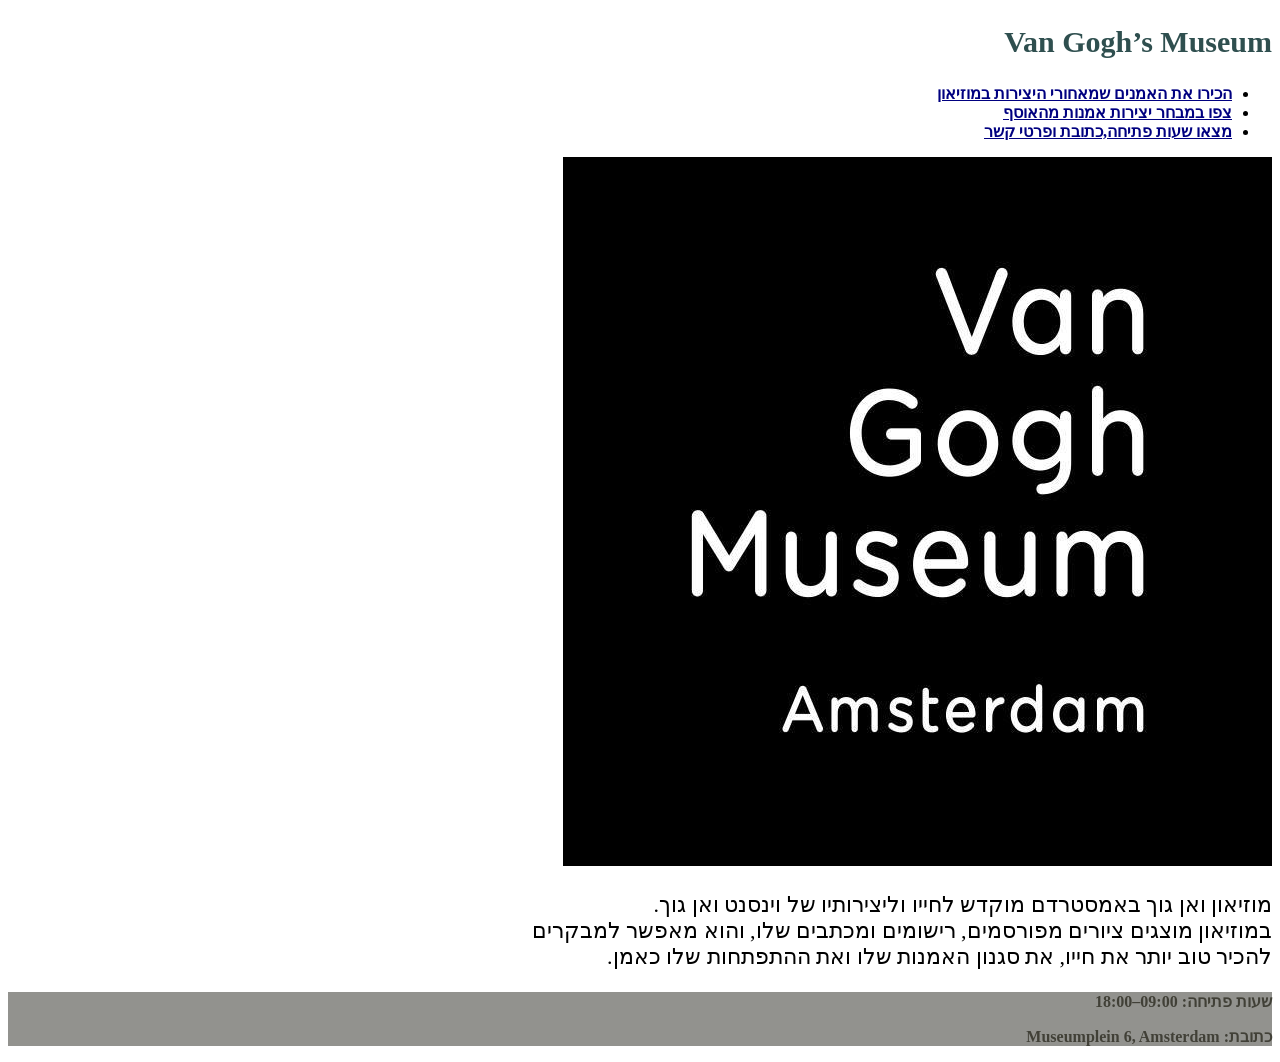
<file: index.html>
<!doctype html>
<html lang="he" dir="rtl">
  <head>
    <meta charset="UTF-8" />
    <meta name="viewport" content="width=device-width, initial-scale=1.0" />
    <title>Mini Art Museum - Home</title>
    <link rel="stylesheet" href="css/style.css" />
  </head>
  <body>
    <main>
      <section>
    <header>
      <h1>Van Gogh’s Museum</h1>
      <nav>
        <ul>
          <li>
              <a href="artists.html">הכירו את האמנים שמאחורי היצירות במוזיאון</a>
          </li>
          <li>
              <a href="gallery.html">צפו במבחר יצירות אמנות מהאוסף</a>
          </li>
          <li>
                 <a href="visit.html"> מצאו שעות פתיחה,כתובת ופרטי קשר</a>
          </li>
        </ul>
    </nav>  
    

    </header>  
    
    
    <img id="museum-image" src="img/image2.jpeg" alt="Van Gogh Museum ">
    <p id="welcome-text">

     מוזיאון ואן גוך באמסטרדם מוקדש לחייו וליצירותיו של וינסנט ואן גוך. <br>
     במוזיאון מוצגים ציורים מפורסמים, רישומים ומכתבים שלו, והוא מאפשר למבקרים <br>
     להכיר טוב יותר את חייו, את סגנון האמנות שלו ואת ההתפתחות שלו כאמן.
    </p>
    </section>
    </main>
    <footer>
       <p>שעות פתיחה: 09:00–18:00</p>
       <p>כתובת: Museumplein 6, Amsterdam</p>
    </footer>
    


    
  </body>
</html>
</file>
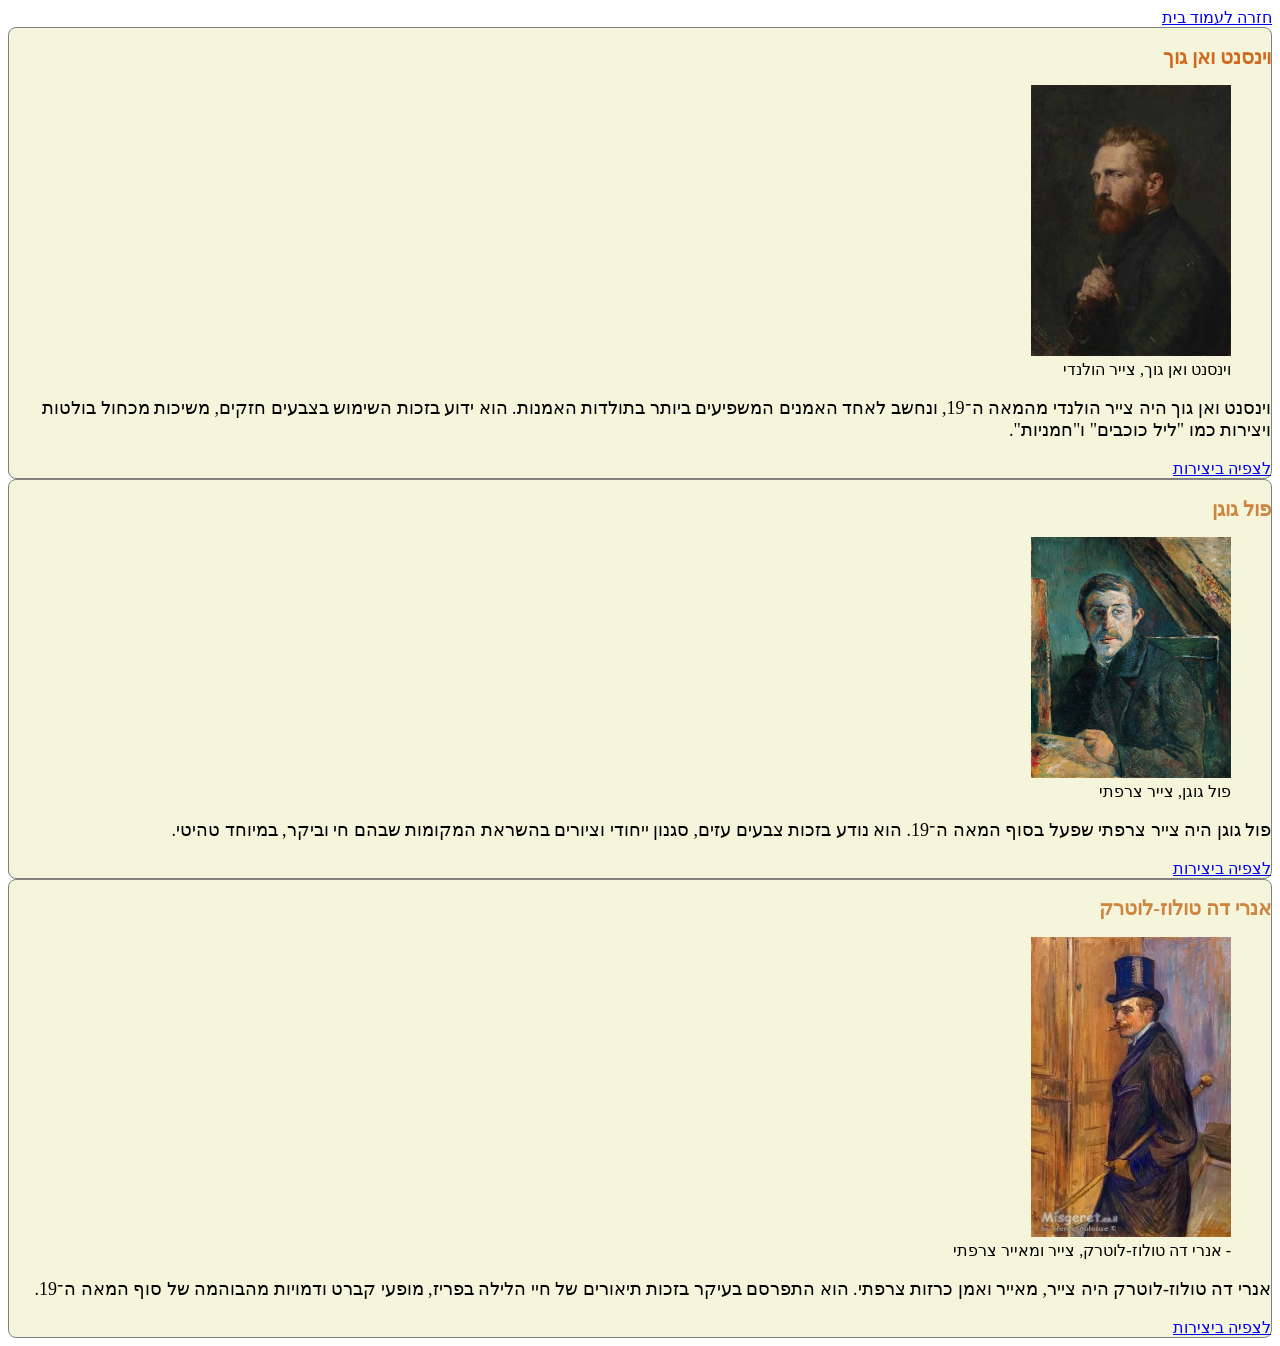
<file: artists.html>
<!doctype html>
<html lang="he" dir="rtl">
  <head>
    <meta charset="UTF-8" />
    <meta name="viewport" content="width=device-width, initial-scale=1.0" />
    <title>Mini Art Museum - Artists</title>
    <link rel="stylesheet" href="css/style.css" />
  </head>
  <body>
    <a href="index.html">חזרה לעמוד בית</a>
    <main>
      <section>
      <article class="artist-card">
        <h2 class="special-title">וינסנט ואן גוך</h2>
        <figure>
          <img src="img/images3.jpeg" alt="דיוקן של וינסנט ואן גוך" width="200">
          <figcaption>וינסנט ואן גוך, צייר הולנדי</figcaption>
        </figure>
        <p>וינסנט ואן גוך היה צייר הולנדי מהמאה ה־19, ונחשב לאחד האמנים המשפיעים ביותר בתולדות האמנות.
           הוא ידוע בזכות השימוש בצבעים חזקים, משיכות מכחול בולטות ויצירות כמו "ליל כוכבים" ו"חמניות".</p>
        <a href="gallery.html#vangogh">לצפיה ביצירות</a>

      </article>
      <article class="artist-card">
        <h2>פול גוגן</h2>
        <figure>
       <img src="img/image4.jpg" alt="דיוקן של פול גוגן" width="200">
        <figcaption>פול גוגן, צייר צרפתי</figcaption>
        </figure>
        <p>
          פול גוגן היה צייר צרפתי שפעל בסוף המאה ה־19. 
          הוא נודע בזכות צבעים עזים, סגנון ייחודי וציורים בהשראת המקומות שבהם חי וביקר, במיוחד טהיטי.
        </p>
        <a href="gallery.html#gauguin">לצפיה ביצירות</a>
       

      </article>
      <article class="artist-card">
      <h2>אנרי דה טולוז-לוטרק</h2>
      <figure>
        <img src="img/image5.webp" alt="דיוקן של אנרי דה טולוז-לוטרק" width="200">
        <figcaption>- אנרי דה טולוז-לוטרק, צייר ומאייר צרפתי</figcaption>
      </figure>
      <p>
        אנרי דה טולוז-לוטרק היה צייר, מאייר ואמן כרזות צרפתי. 
        הוא התפרסם בעיקר בזכות תיאורים של חיי הלילה בפריז, מופעי קברט ודמויות מהבוהמה של סוף המאה ה־19.
      </p>
      <a href="gallery.html#lautrec">לצפיה ביצירות</a>
        
      </article>

    </section>
    </main>
    
  </body>
</html>
</file>
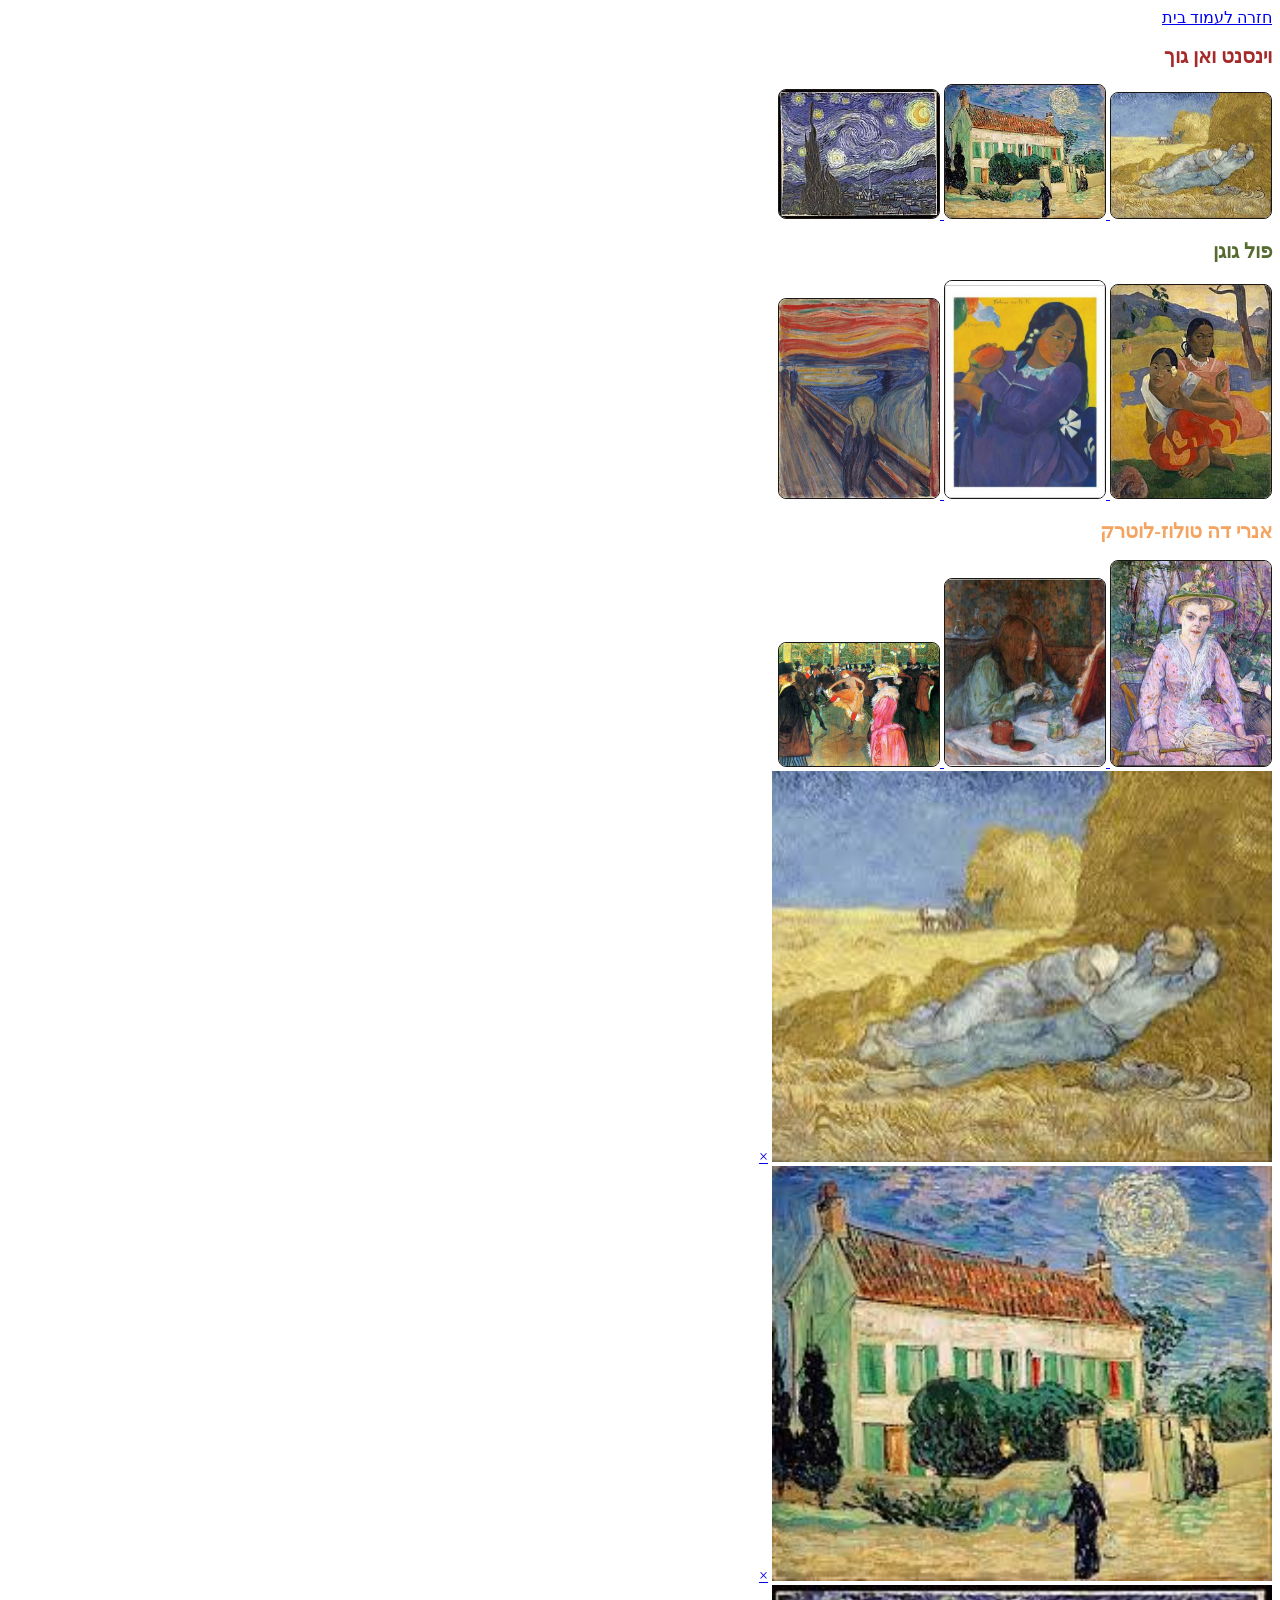
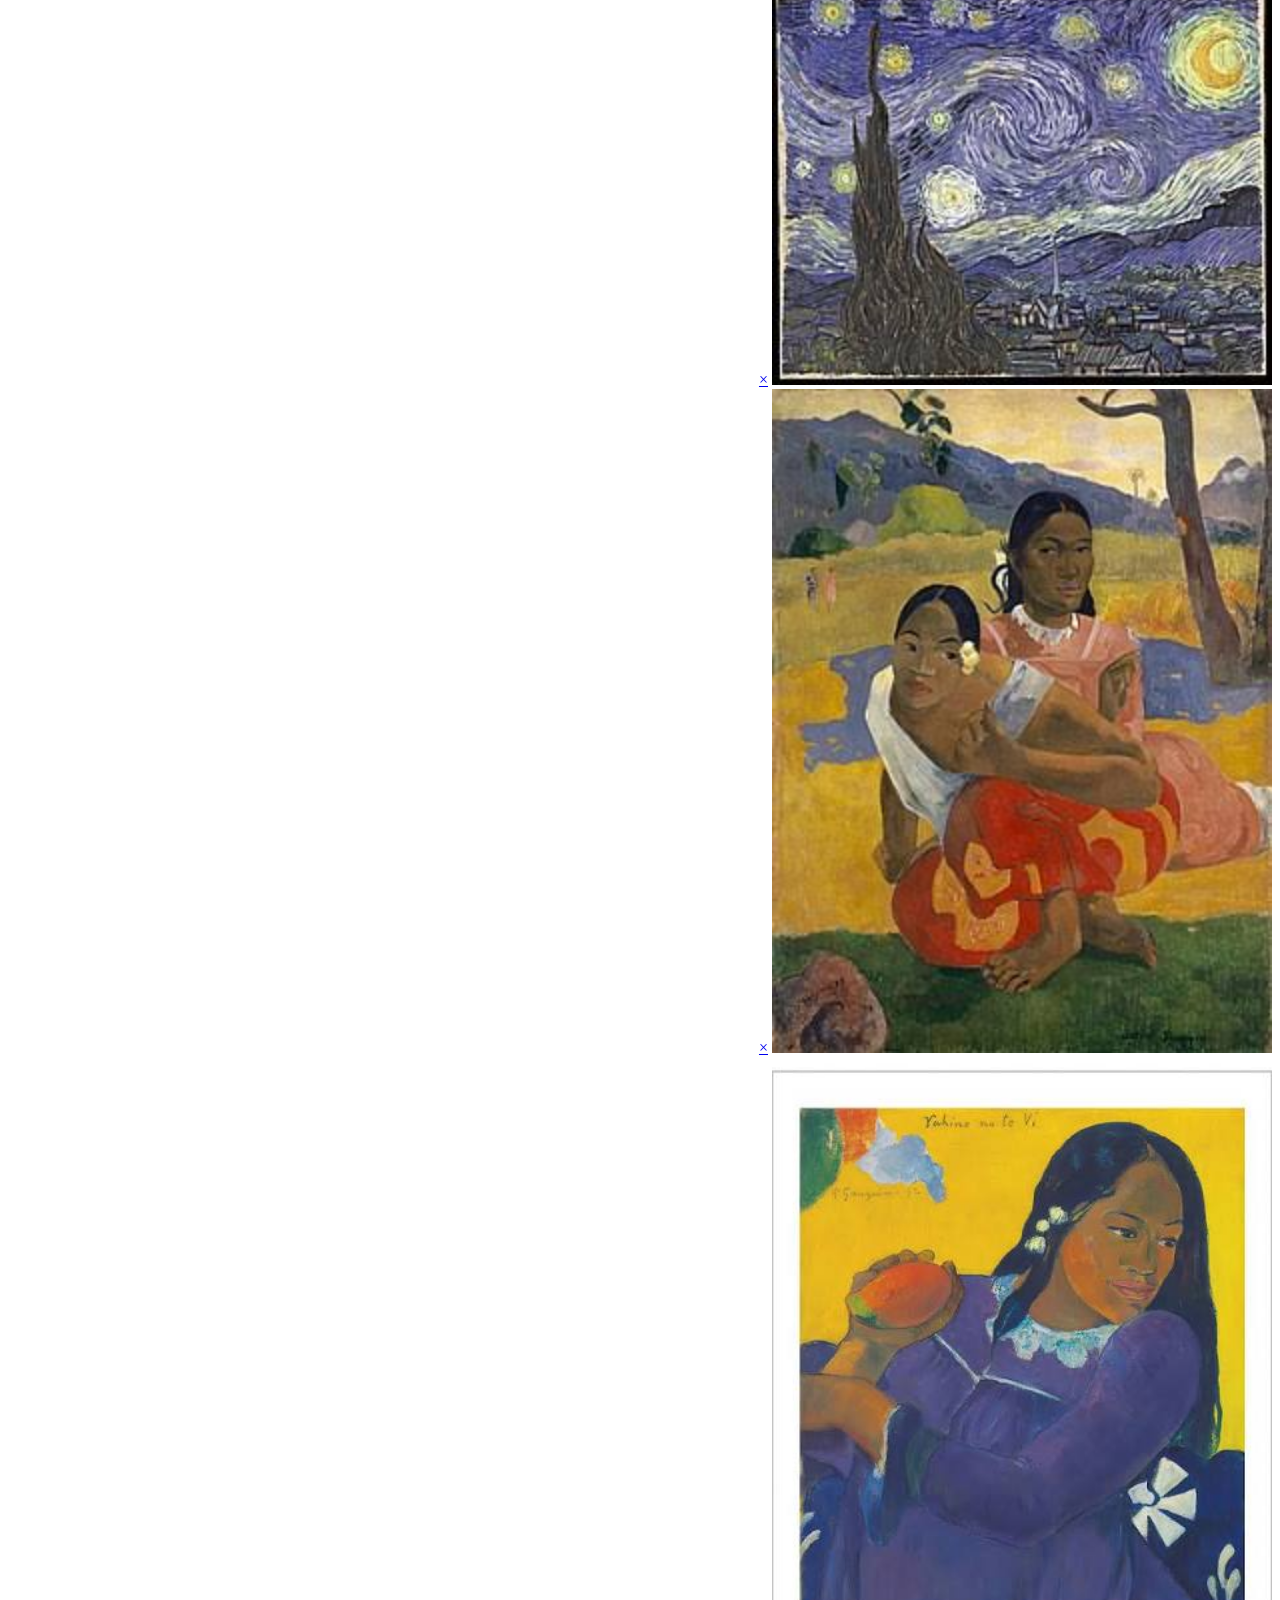
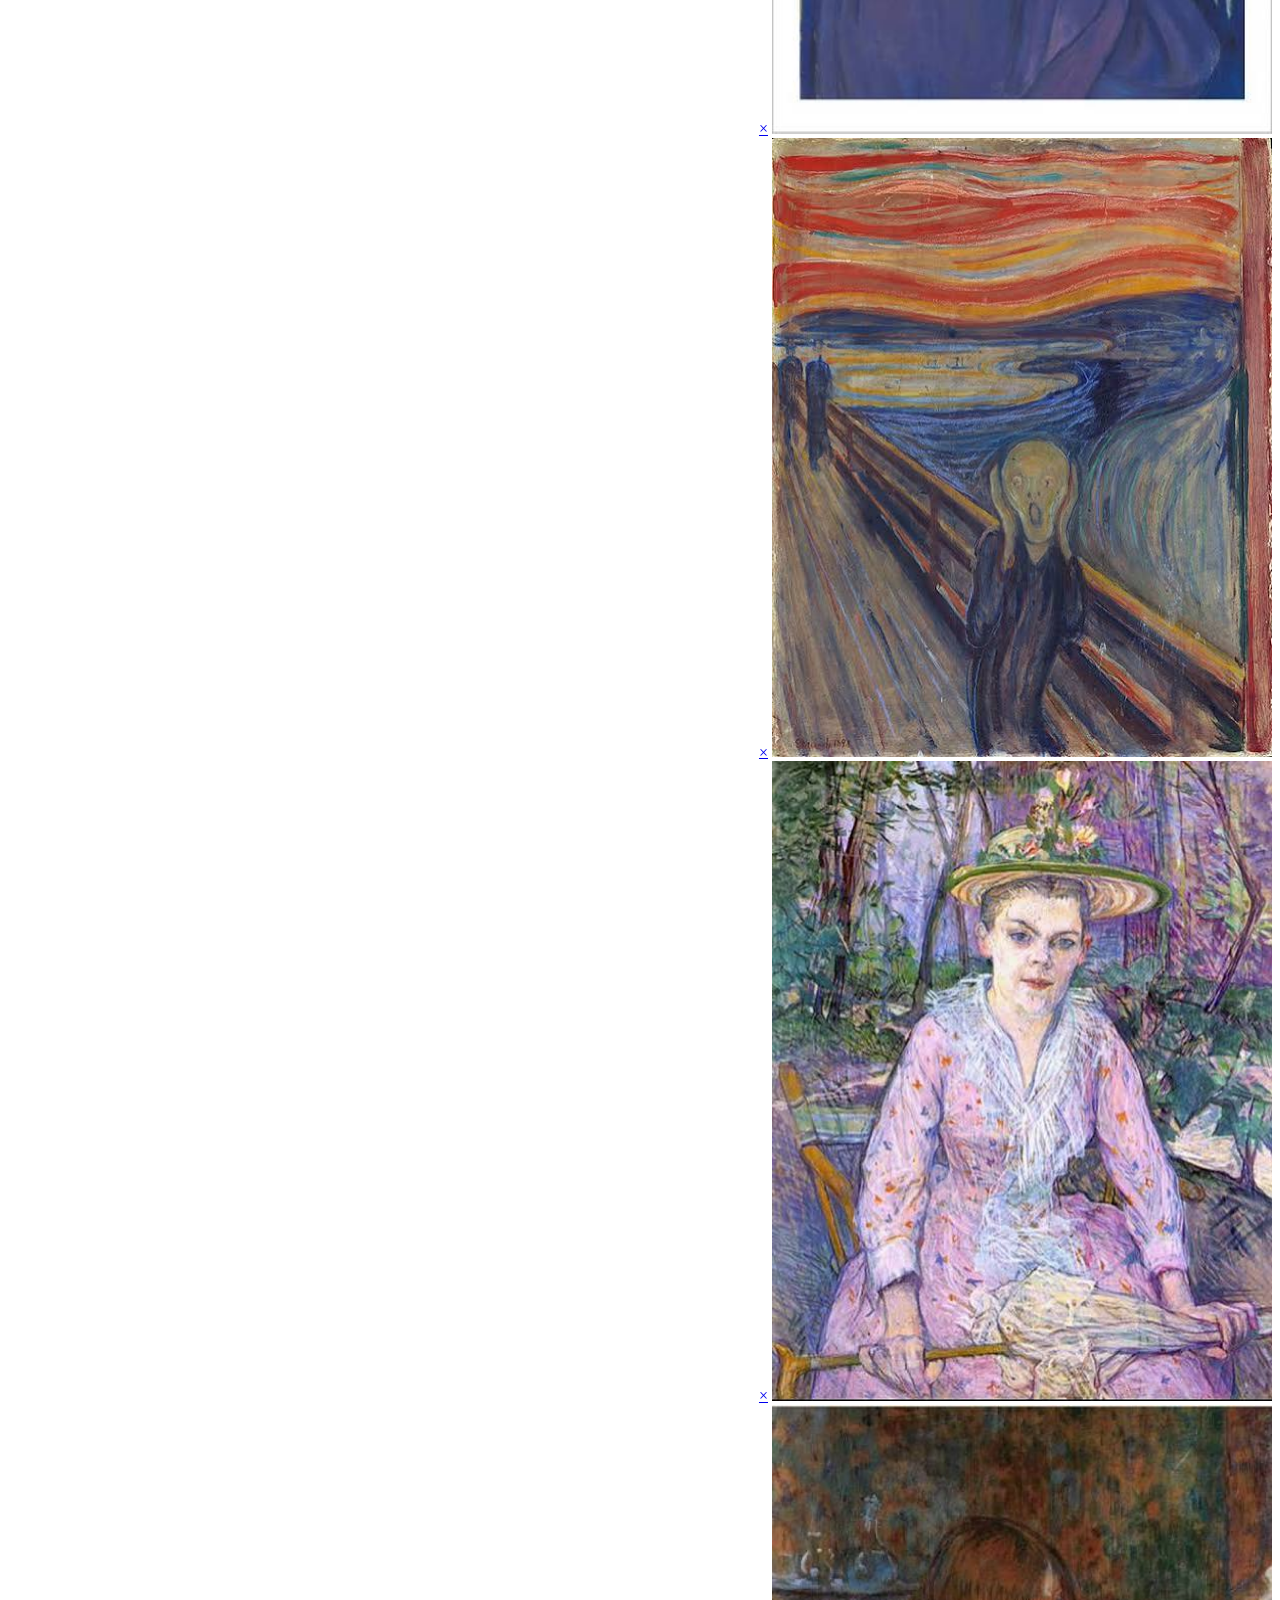
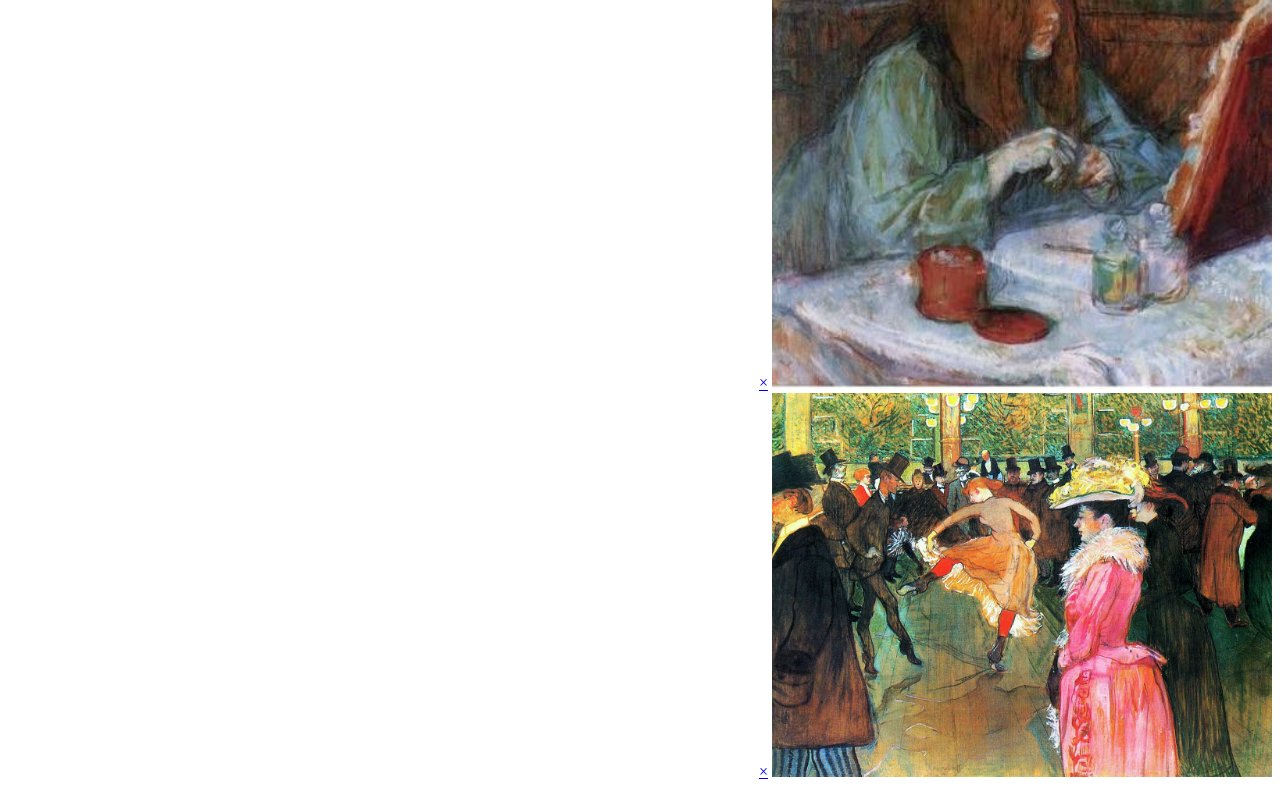
<file: gallery.html>
<!doctype html>
<html lang="he" dir="rtl">
  <head>
    <meta charset="UTF-8" />
    <meta name="viewport" content="width=device-width, initial-scale=1.0" />
    <title>Mini Art Museum - Gallery</title>
    <link rel="stylesheet" href="css/style.css" />
  </head>
  <body>
    <a href="index.html">חזרה לעמוד בית</a>
    <section id="vangogh">
 
      <h2>וינסנט ואן גוך</h2>  
      <a href="#popup1">
        <img class="thumbnail" src="img/ואןגוך1.jpeg" alt="תמונה 1 ואנגוך" width="160">
      </a>
      <a href="#popup2">
        <img class="thumbnail" src="img/ואןגוך2.jpeg" alt="תמונה 2 ואנגוך" width="160">
      </a>
      <a href="#popup3">
        <img class="thumbnail" src="img/ואןגוך3.jpeg" alt="תמונה 3 ואנגוך" width="160">
      </a>
      
    </section>

    <section  id="gauguin">
      <h2>פול גוגן</h2>
      <a href="#popup4">
       <img class="thumbnail" src="img/פולגוגן1.jpeg" alt="תמונה 1 פול גוגן" width="160">
      </a>
      <a href="#popup5">
        <img class="thumbnail" src="img/פולגוגן2.jpeg" alt="תמונה 2 פול גוגן" width="160">
      </a>
      <a href="#popup6">
        <img class="thumbnail" src="img/פולגוגן3.jpeg" alt="תמונה 3 פול גוגן" width="160">
      </a>

    </section>
    <section id="lautrec">
      <h2>אנרי דה טולוז-לוטרק</h2>
      <a href="#popup7">
       <img class="thumbnail" src="img/לוטזלוטרק1.jpeg" alt="תמונה 1 טולוז-לוטרק" width="160">
      </a>
       <a href="#popup8">
       <img class="thumbnail" src="img/לוטזלוטרק2.jpeg" alt="תמונה 2 טולוז-לוטרק" width="160">
      </a>
       <a href="#popup9">
        <img class="thumbnail" src="img/לוטרזלוטרק3.jpg" alt="תמונה 3 טולוז-לוטרק" width="160">
      </a>

    </section>

    <section id="popup1">
      <img class="popup-image" src="img/ואןגוך1.jpeg" alt="תמונה 1 ואנגוך">
      <a href="#">&times</a>
    </section>
    <section id="popup2">
     <img class="popup-image" src="img/ואןגוך2.jpeg" alt="תמונה 2 ואנגוך">
      <a href="#">&times</a>

    </section>
    <section id="popup3">
       <img class="popup-image" src="img/ואןגוך3.jpeg" alt="תמונה 3 ואנגוך">
       <a href="#">&times</a>

    </section>
    <section id="popup4">
        <img class="popup-image" src="img/פולגוגן1.jpeg" alt="תמונה 1 פול גוגן">
        <a href="#">&times</a>

    </section>
    <section id="popup5">
     <img class="popup-image" src="img/פולגוגן2.jpeg" alt="תמונה 2 פול גוגן">
      <a href="#">&times</a>

    </section>
    <section id="popup6">
      <img class="popup-image" src="img/פולגוגן3.jpeg" alt="תמונה 3 פול גוגן">
      <a href="#">&times</a>

    </section>
    <section id="popup7">
      <img  class="popup-image" src="img/לוטזלוטרק1.jpeg" alt="תמונה 1 טולוז-לוטרק">
       <a href="#">&times</a>

    </section>
    <section id="popup8">
      <img class="popup-image" src="img/לוטזלוטרק2.jpeg" alt="תמונה 2 טולוז-לוטרק">
      <a href="#">&times</a>
    </section>

    <section id="popup9">
     <img class="popup-image" src="img/לוטרזלוטרק3.jpg" alt="תמונה 3 טולוז-לוטרק">
      <a href="#">&times</a>
    </section>
    
  </body>
</html>
</file>
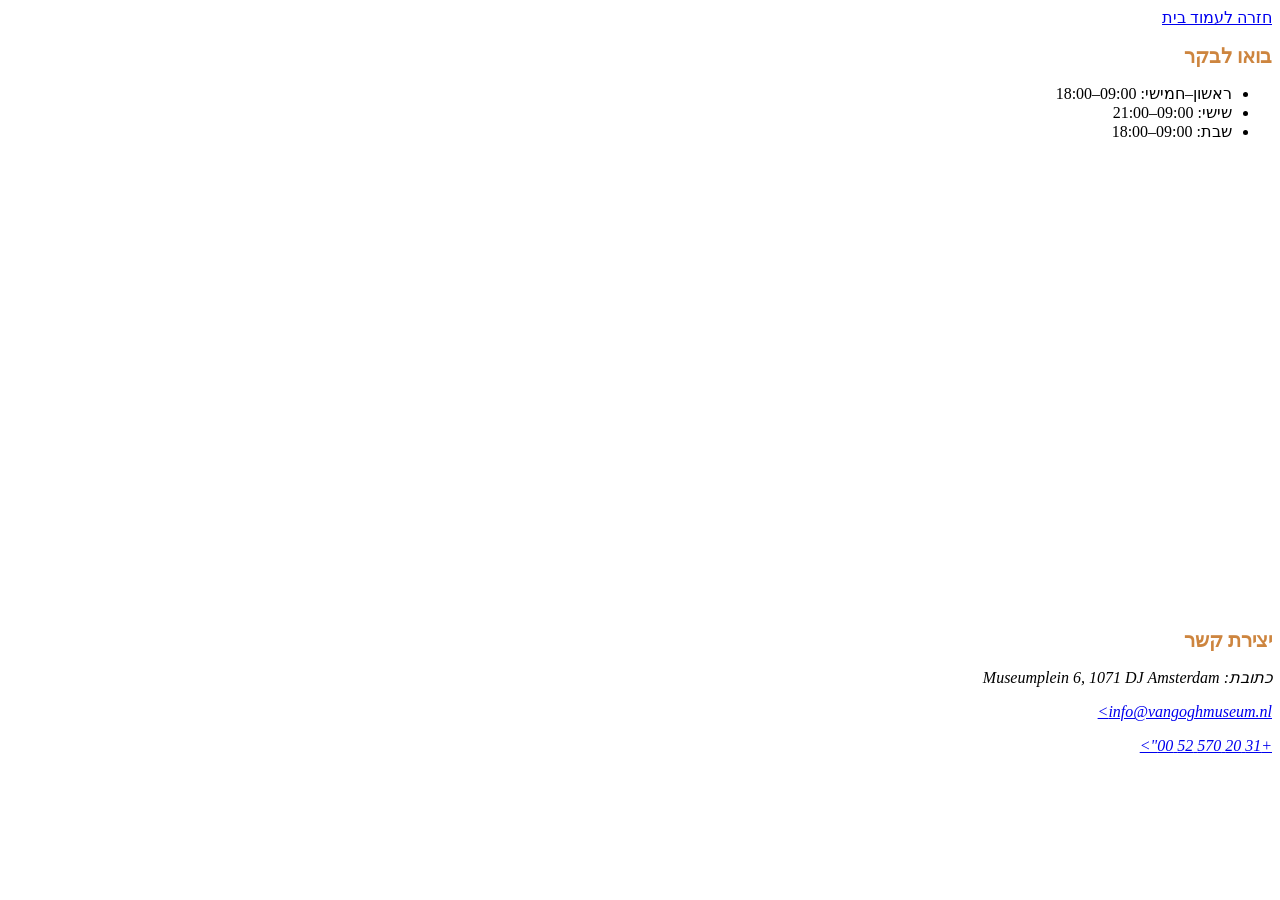
<file: visit.html>
<!doctype html>
<html lang="he" dir="rtl">
  <head>
    <meta charset="UTF-8" />
    <meta name="viewport" content="width=device-width, initial-scale=1.0" />
    <title>Mini Art Museum - Visit &amp; Contact</title>
    <link rel="stylesheet" href="css/style.css" />
  </head>
  <body>
    <a href="index.html">חזרה לעמוד בית</a>
    <main>
      <section>
        <h2>בואו לבקר</h2>
        <ul>
           <li>ראשון–חמישי: 09:00–18:00</li>
          <li>שישי: 09:00–21:00</li>
          <li>שבת: 09:00–18:00</li>
        </ul>
        <iframe src="https://www.google.com/maps/embed?pb=!1m18!1m12!1m3!1d2436.6805467827335!2d4.8837802238177455!3d52.35807894820566!2m3!1f0!2f0!3f0!3m2!1i1024!2i768!4f13.1!3m3!1m2!1s0x47c609ef96d35a5f%3A0xc22828aef97cc51a!2z157XldeW15nXkNeV158g15XXkNefINeS15XXmg!5e0!3m2!1siw!2sil!4v1791293492702!5m2!1siw!2sil" 
        width="600" height="450" style="border:0;" 
        allowfullscreen="" loading="lazy" 
        referrerpolicy="strict-origin-when-cross-origin"></iframe>

      </section>

      <section>
        <h2>יצירת קשר</h2>
        <address>
            <p>כתובת: Museumplein 6, 1071 DJ Amsterdam</p>
            <p><a href="mailto:info@vangoghmuseum.nl">info@vangoghmuseum.nl></a></p>
            <p><a href="tel:+31205705200">+31 20 570 52 00"></a></p>
        </address>
      </section>
    </main>
    
  </body>
</html>
</file>
<file: css/style.css>
h1{
    color:darkslategrey;
    font-size: 30px;
}

h2{
    color:peru;
    font-size:20px;
}

nav a{
    text-transform: uppercase;
    font-weight: bold;
}

footer{
    background: rgb(146, 146, 142);
    color:rgb(65, 64, 55);
}
.artist-card{
    border: 1px solid gray;
    border-radius:8px;
    background-color: beige;
}
.thumbnail{
    border:1px solid rgb(26, 23, 23);
    border-radius:8px;

}

.popup-image{

      width: 500px;
}

#vangogh h2{
    color: brown;
}

#gauguin h2{
    color: darkolivegreen;
}

#lautrec h2{
    color: sandybrown;
}

#welcome-text{
    font-size:22px;
}

main article p{
    font-size: 18px;
}

nav a{
    color:navy;
}

footer p{
    font-weight: bold;
}

/* הצבע של special-title יבחר כי בורר מחלקה יותר ספציפי מבורר סוג. */
.special-title{
    color: chocolate;
}



/*  Specificity: (id,class,type)

.thumbnail--(0,1,0)

 footer p--(0,0,2)

 #welcome-text--(1,0,0)
 */
</file>
